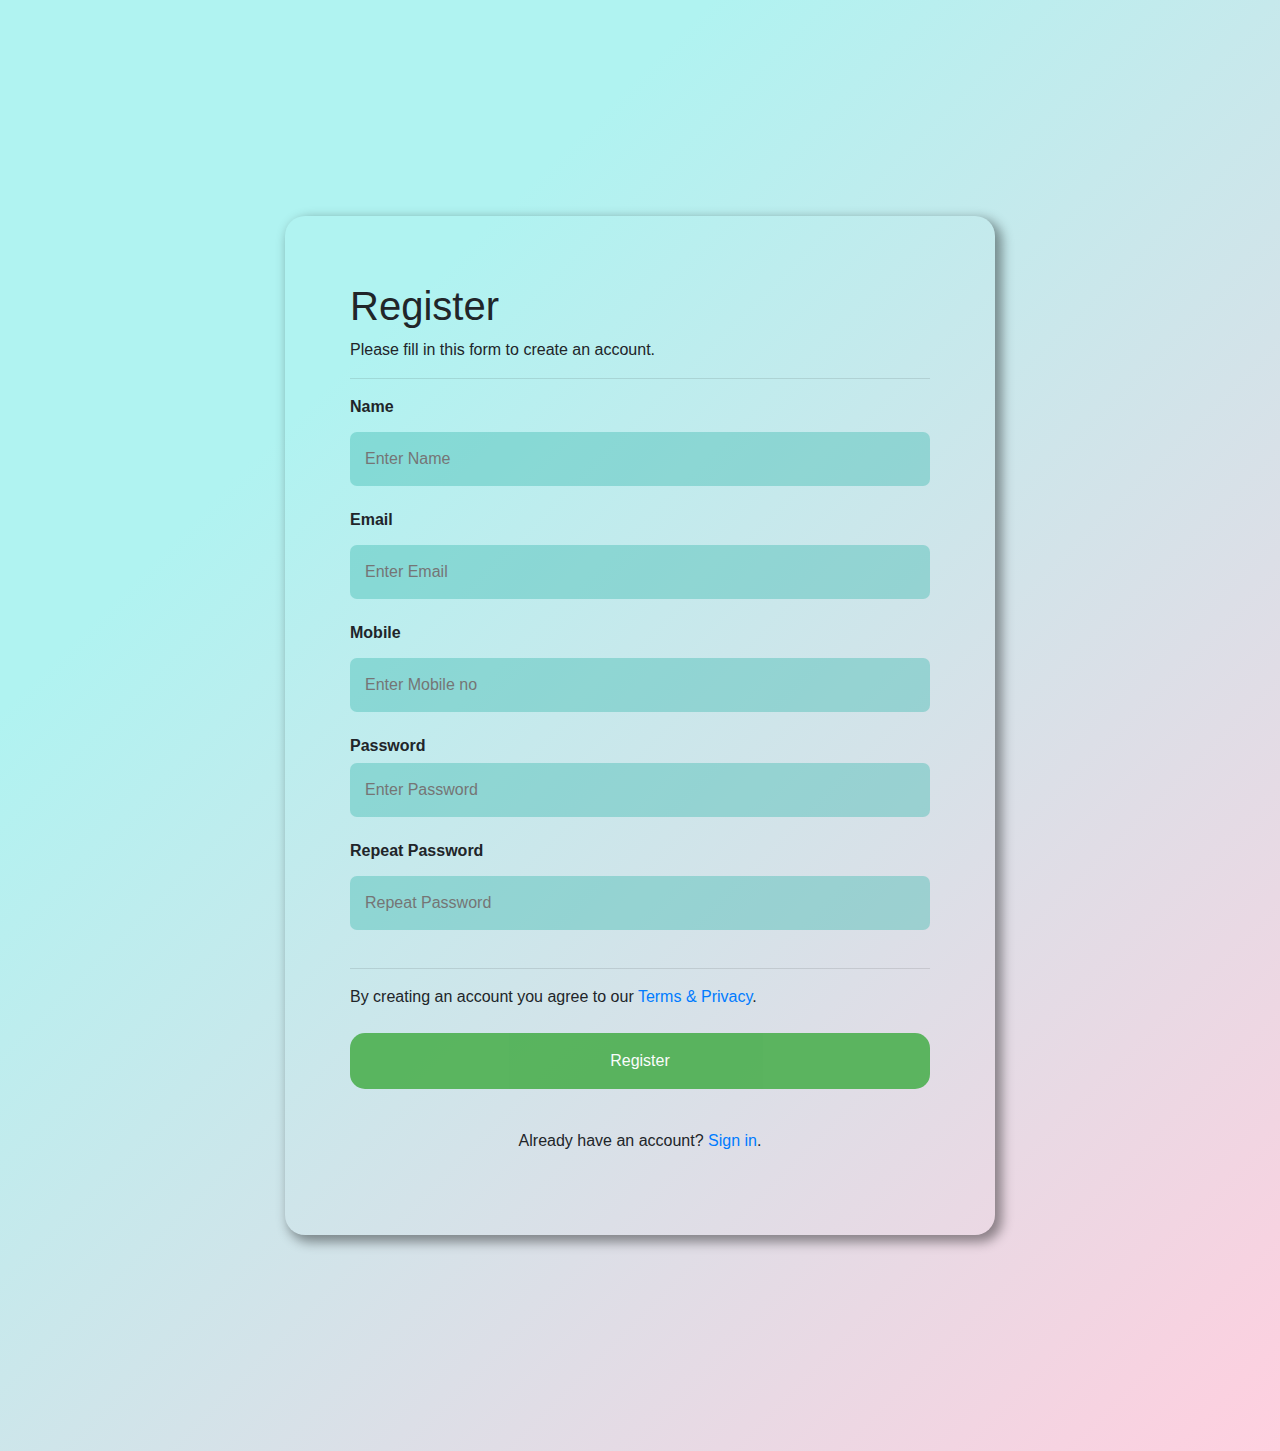
<file: index.html>
<!DOCTYPE html>
<html lang="en">
<head>
    <meta charset="UTF-8">
    <meta http-equiv="X-UA-Compatible" content="IE=edge">
    <meta name="viewport" content="width=device-width, initial-scale=1.0">
    <title>Registration form</title>
    <link rel="stylesheet" href="style.css">
    <script src="https://ajax.googleapis.com/ajax/libs/jquery/3.5.1/jquery.min.js"></script>
    <link rel="stylesheet" href="https://maxcdn.bootstrapcdn.com/bootstrap/4.1.3/css/bootstrap.min.css">
    <script src="https://ajax.googleapis.com/ajax/libs/jquery/3.3.1/jquery.min.js"></script>
    <script src="https://cdnjs.cloudflare.com/ajax/libs/popper.js/1.14.3/umd/popper.min.js"></script>
    <script src="https://maxcdn.bootstrapcdn.com/bootstrap/4.1.3/js/bootstrap.min.js"></script>
</head>
<body>
  <div class="regis">
    <div class="container">
    <div class="formBox">
      <form onSubmit = "return checkPassword(this)">
        <div class="container">
          <h1>Register</h1>
          <p>Please fill in this form to create an account.</p>
          <hr>
      
          <label for="fname"><b>Name</b></label>
          <input type="text" placeholder="Enter Name" name="fname" id="fname" required>

          <label for="email"><b>Email</b></label>
          <input type="text" placeholder="Enter Email" name="email" id="email" required>

          <label for="mobile"><b>Mobile</b></label>
          <input type="text" placeholder="Enter Mobile no" name="mobile" id="mobile" required  pattern="^\d{10}$>
         
          <label for="psw"><b>Password</b></label>
          <input type="password" placeholder="Enter Password" name="psw" id="psw" required>
      
          <label for="psw-repeat"><b>Repeat Password</b></label>
          <input type="password" placeholder="Repeat Password" name="psw-repeat" id="psw-repeat" required>
          <div class="registrationFormAlert" id="divCheckPasswordMatch"></div>
          <hr>
          
           <script type="text/javascript">  
                $(document).ready(function(){                
                   $("#email").keyup(function(){
                    
                  if(validateEmail()){
                   
                  
                    $("#email").css("border","2px solid green");
                  
                    $("#emailMsg").html("<p class='text-success'>Validated</p>");
                  }else{
                    
                    $("#email").css("border","2px solid red");
                   
                    $("#emailMsg").html("<p class='text-danger'>Un-validated</p>");
                      };
                 });
            
                function validateEmail(){
                    // get value of input email
                    var email=$("#email").val();
                    // use reular expression
                    var reg = /^\w+([-+.']\w+)*@\w+([-.]\w+)*\.\w+([-.]\w+)*$/
                    if(reg.test(email)){
                      return true;
                    }else{
                      return false;
                    };
                  };
                });
                 
           function checkPasswordMatch() {
              var password = $("#psw").val();
              var confirmPassword = $("#psw-repeat").val();

              if (password != confirmPassword){
                document.getElementById("psw").style.border= "solid 2px red";
                document.getElementById("psw-repeat").style.border= "solid 2px red";
                  $("#divCheckPasswordMatch").html("Passwords do not match!");               
              }
              else{
              document.getElementById("psw").style.border= "solid 2px green";
              document.getElementById("psw-repeat").style.border= "solid 2px green";
              $("#divCheckPasswordMatch").html("Passwords match.");
               }
           }

            $(document).ready(function () {
              $("#psw, #psw-repeat").keyup(checkPasswordMatch);
            });
       
        </script>  
        
          <p>By creating an account you agree to our <a href="#">Terms & Privacy</a>.</p>
          <button type="submit" class="registerbtn">Register</button>
        </div>
      
        <div class="container signin">
          <p>Already have an account? <a href="#">Sign in</a>.</p>
        </div>
      </form>
    </div>
</div>
</div>
</body>
<html>
</file>
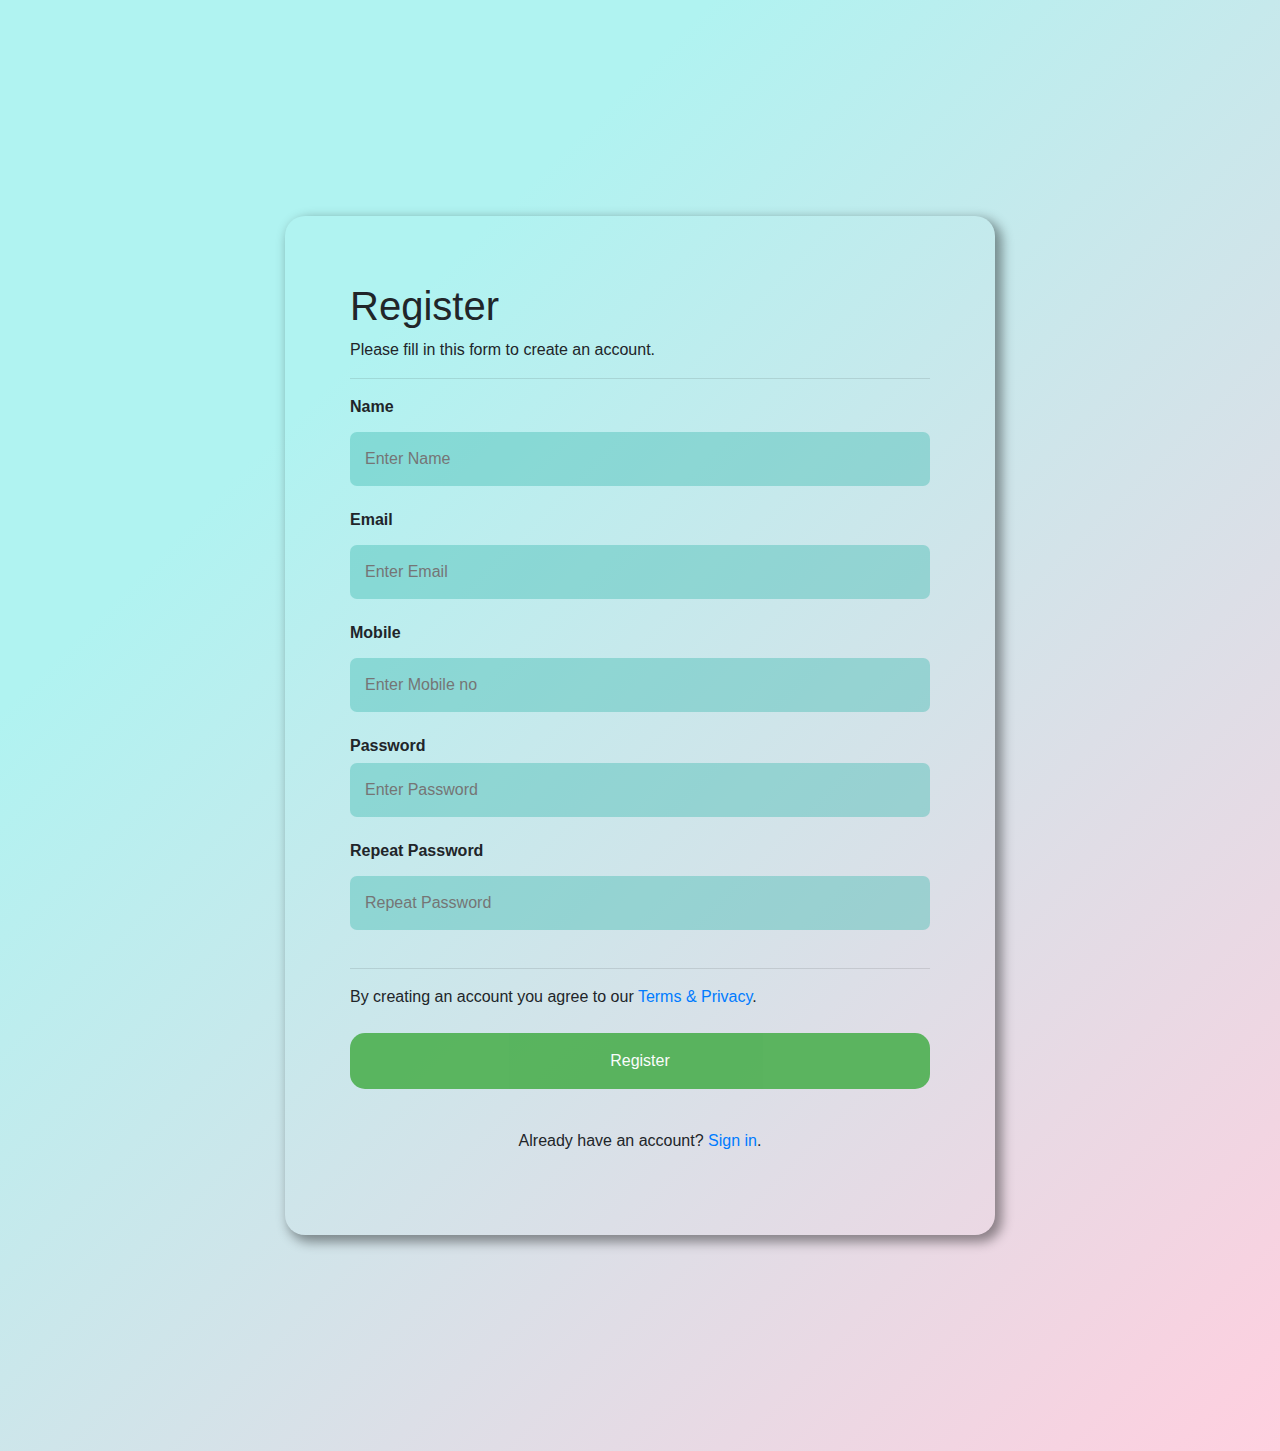
<file: registration.html>
<!DOCTYPE html>
<html lang="en">
<head>
    <meta charset="UTF-8">
    <meta http-equiv="X-UA-Compatible" content="IE=edge">
    <meta name="viewport" content="width=device-width, initial-scale=1.0">
    <title>Registration form</title>
    <link rel="stylesheet" href="style.css">
    <script src="https://ajax.googleapis.com/ajax/libs/jquery/3.5.1/jquery.min.js"></script>
    <link rel="stylesheet" href="https://maxcdn.bootstrapcdn.com/bootstrap/4.1.3/css/bootstrap.min.css">
    <script src="https://ajax.googleapis.com/ajax/libs/jquery/3.3.1/jquery.min.js"></script>
    <script src="https://cdnjs.cloudflare.com/ajax/libs/popper.js/1.14.3/umd/popper.min.js"></script>
    <script src="https://maxcdn.bootstrapcdn.com/bootstrap/4.1.3/js/bootstrap.min.js"></script>
</head>
<body>
  <div class="regis">
    <div class="container">
    <div class="formBox">
      <form onSubmit = "return checkPassword(this)">
        <div class="container">
          <h1>Register</h1>
          <p>Please fill in this form to create an account.</p>
          <hr>
      
          <label for="fname"><b>Name</b></label>
          <input type="text" placeholder="Enter Name" name="fname" id="fname" required>

          <label for="email"><b>Email</b></label>
          <input type="text" placeholder="Enter Email" name="email" id="email" required>

          <label for="mobile"><b>Mobile</b></label>
          <input type="text" placeholder="Enter Mobile no" name="mobile" id="mobile" required  pattern="^\d{10}$>
         
          <label for="psw"><b>Password</b></label>
          <input type="password" placeholder="Enter Password" name="psw" id="psw" required>
      
          <label for="psw-repeat"><b>Repeat Password</b></label>
          <input type="password" placeholder="Repeat Password" name="psw-repeat" id="psw-repeat" required>
          <div class="registrationFormAlert" id="divCheckPasswordMatch"></div>
          <hr>
          
           <script type="text/javascript">  
                $(document).ready(function(){                
                   $("#email").keyup(function(){
                    
                  if(validateEmail()){
                   
                  
                    $("#email").css("border","2px solid green");
                  
                    $("#emailMsg").html("<p class='text-success'>Validated</p>");
                  }else{
                    
                    $("#email").css("border","2px solid red");
                   
                    $("#emailMsg").html("<p class='text-danger'>Un-validated</p>");
                      };
                 });
            
                function validateEmail(){
                    // get value of input email
                    var email=$("#email").val();
                    // use reular expression
                    var reg = /^\w+([-+.']\w+)*@\w+([-.]\w+)*\.\w+([-.]\w+)*$/
                    if(reg.test(email)){
                      return true;
                    }else{
                      return false;
                    };
                  };
                });
                 
           function checkPasswordMatch() {
              var password = $("#psw").val();
              var confirmPassword = $("#psw-repeat").val();

              if (password != confirmPassword){
                document.getElementById("psw").style.border= "solid 2px red";
                document.getElementById("psw-repeat").style.border= "solid 2px red";
                  $("#divCheckPasswordMatch").html("Passwords do not match!");               
              }
              else{
              document.getElementById("psw").style.border= "solid 2px green";
              document.getElementById("psw-repeat").style.border= "solid 2px green";
              $("#divCheckPasswordMatch").html("Passwords match.");
               }
           }

            $(document).ready(function () {
              $("#psw, #psw-repeat").keyup(checkPasswordMatch);
            });
       
        </script>  
        
          <p>By creating an account you agree to our <a href="#">Terms & Privacy</a>.</p>
          <button type="submit" class="registerbtn">Register</button>
        </div>
      
        <div class="container signin">
          <p>Already have an account? <a href="#">Sign in</a>.</p>
        </div>
      </form>
    </div>
</div>
</div>
</body>
<html>
</file>
<file: style.css>
* {box-sizing: border-box}

/* Add padding to containers */
.container {
  padding: 16px;
}

/* Full-width input fields */
input[type=text], input[type=password] {
  width: 100%;
  padding: 15px;
  margin: 5px 0 22px 0;
  display: inline-block;
  border: none;
  background: #3db9ae66;
  border-radius: 7px;
}

input[type=text]:focus, input[type=password]:focus {
  background-color: #ddd;
  outline: none;
}

/* Overwrite default styles of hr */
hr {
  border: 1px solid #f1f1f1;
  margin-bottom: 25px;
}

/* Set a style for the submit/register button */
.registerbtn {
  background-color: #4CAF50;
  color: white;
  padding: 16px 20px;
  margin: 8px 0;
  border: none;
  cursor: pointer;
  width: 100%;
  opacity: 0.9;
  border-radius: 15px;
}

.registerbtn:hover {
  opacity:1;
}

/* Add a blue text color to links */
a {
  color: dodgerblue;
}

/* Set a grey background color and center the text of the "sign in" section */
.signin {
  background-color: #f1f1f1;
  text-align: center;
}


.formBox{
    -webkit-box-shadow: 5px 5px 12px 2px rgb(0 0 0 / 41%);
    box-shadow: 5px 5px 12px 2px rgb(0 0 0 / 41%);
    padding: 50px;
    margin: 100px;
    border-radius: 20px;
}
.regis{
  background-color: #ffcfdf;
  background-image: linear-gradient(315deg, #ffcfdf 0%, #b0f3f1 74%);
}
.container{

}
@media screen and (min-width: 480px) {
    .formBox {
      margin: 200px;
    }
  }


  #divCheckPasswordMatch{
    color: red;
    margin: 0px;
    padding: 0px;
  }
  .signin{
    background-color: transparent;
    backgroud-color: #cc845a;
  }
</file>
